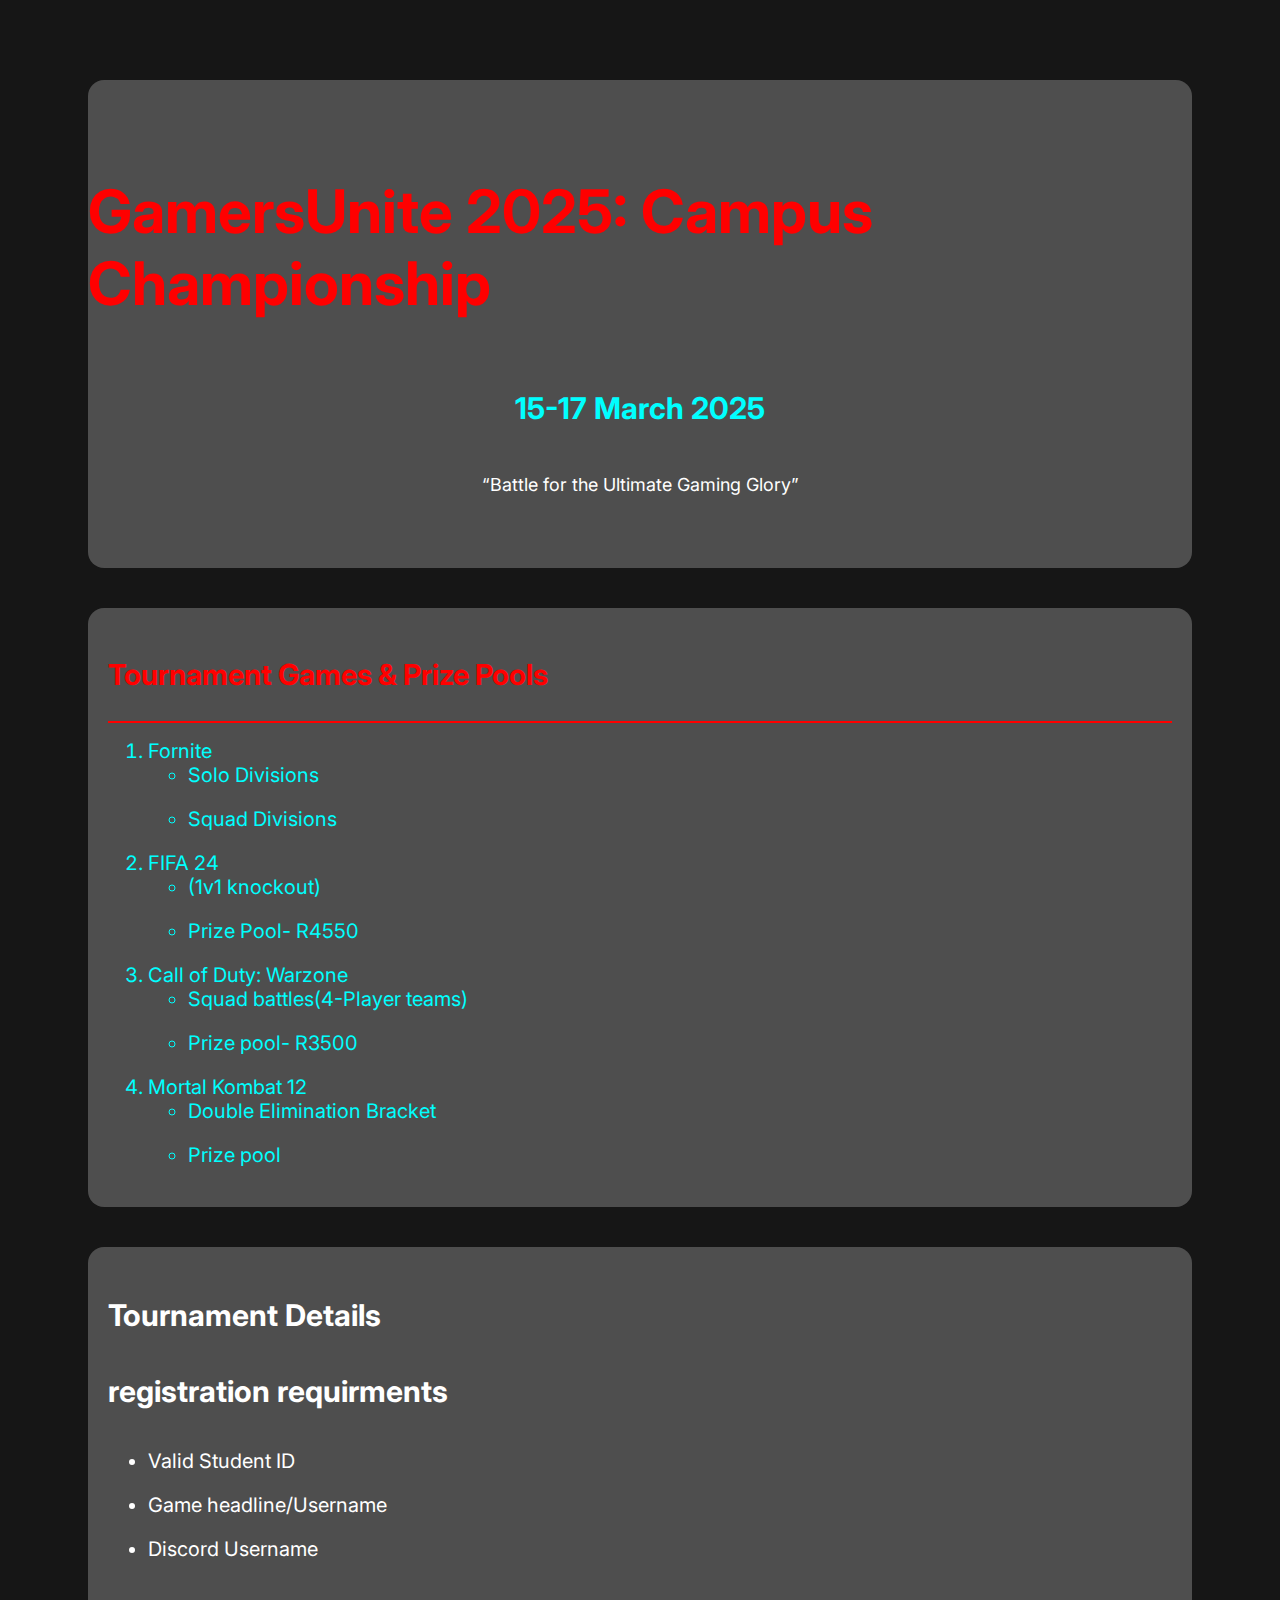
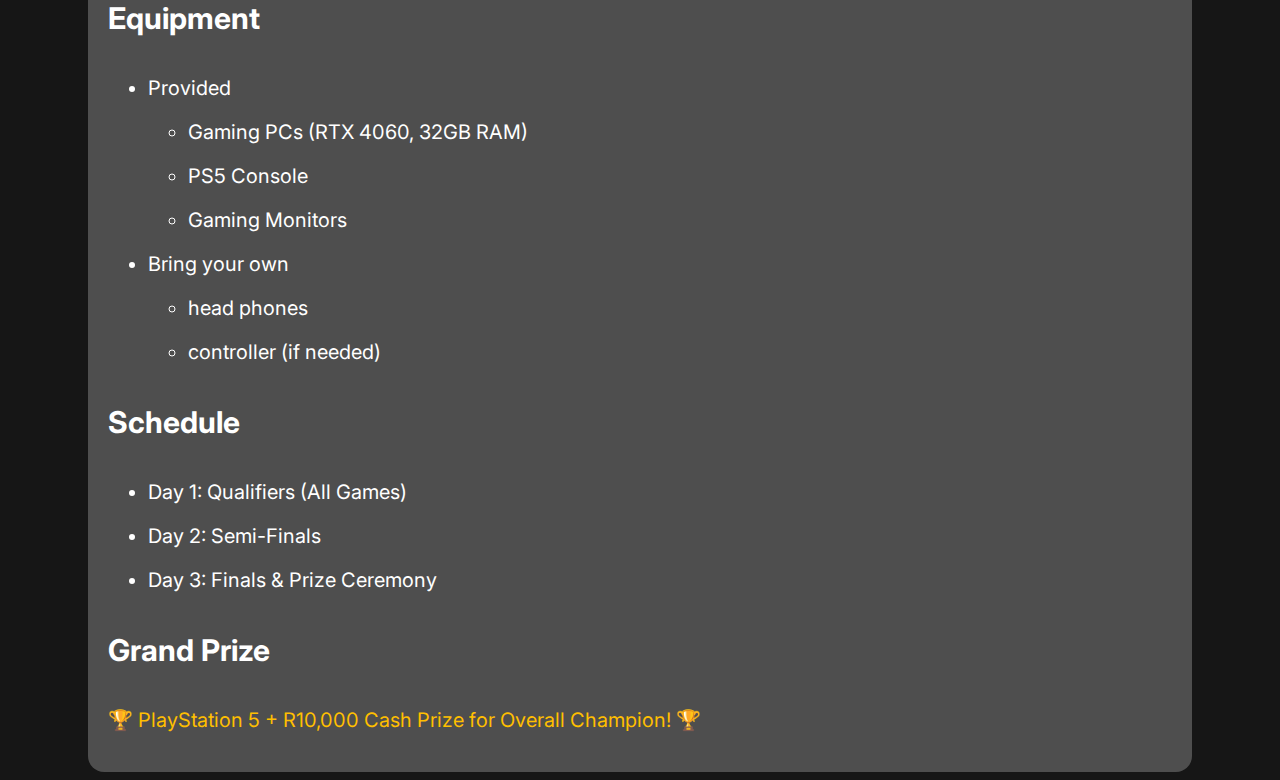
<file: WebTechAssignment/question1.html>
<!DOCTYPE html>
<html lang="en">
<head>
    <meta charset="UTF-8">
    <meta name="viewport" content="width=device-width, initial-scale=1.0">
    <link rel="stylesheet" href="CSS/question1.css">
    <title>Document</title>
</head>
<body>
    <!-- 1.1 Header Section -->
    <div class="heading">
        <div class="head-items">
            <h1>GamersUnite 2025: Campus Championship</h1>
            <h3>15-17 March 2025</h3>
            <p>“Battle for the Ultimate Gaming Glory”</p>
        </div>
    </div>
    <!-- 1.2 Game Categories -->
     <div class="Categories">
        <div class="Categorie-items">
            <h3 class="Categories-head">Tournament Games & Prize Pools</h3>
            <div class="line"></div>
            <div class="list-1">
                <ol>
                    <li>Fornite
                        <ul>
                            <li>Solo Divisions</li>
                            <li>Squad Divisions</li>
                        </ul>
                    </li>
                    <li>FIFA 24
                        <ul>
                            <li>(1v1 knockout)</li>
                            <li>Prize Pool- R4550</li>
                        </ul>
                    </li>
                    <li>Call of Duty: Warzone
                        <ul>
                            <li>Squad battles(4-Player teams)</li>
                            <li>Prize pool- R3500</li>
                        </ul>
                    </li>
                    <li>Mortal Kombat 12
                        <ul>
                            <li>Double Elimination Bracket</li>
                            <li>Prize pool</li>
                        </ul>
                    </li>
                </ol>
            </div>


        </div>
     </div>
<!-- 1.3 Tournament Information -->
    <div class="info">
        <div class="info-items">
            <div class="list-2">
                <h3>Tournament Details</h3>
                <h4>registration requirments</h4>
                <ul>
                    <li>Valid Student ID</li>
                    <li>Game headline/Username</li>
                    <li>Discord Username</li>
                </ul>

                <h4>Equipment</h4>
                <ul>
                    <li>Provided</li>
                        <ul>
                            <li>Gaming PCs (RTX 4060, 32GB RAM)</li>
                            <li>PS5 Console</li>
                            <li>Gaming Monitors</li>

                        </ul>
                    <li>Bring your own</li>
                        <ul>
                            <li>head phones</li>
                            <li>controller (if needed)</li>
                        </ul>
                </ul>

                <h4>Schedule</h4>
                <ul>
                    <li>Day 1: Qualifiers (All Games)</li>
                    <li>Day 2: Semi-Finals</li>
                    <li>Day 3: Finals & Prize Ceremony</li>

                </ul>
                <h4>Grand Prize</h4>
                <p style="color: rgb(255, 191, 0); font-size: 20px;">🏆 PlayStation 5 + R10,000 Cash Prize for Overall Champion! 🏆</p>

            </div>


            
            
        </div>
    </div>
</body>
</html>
</file>
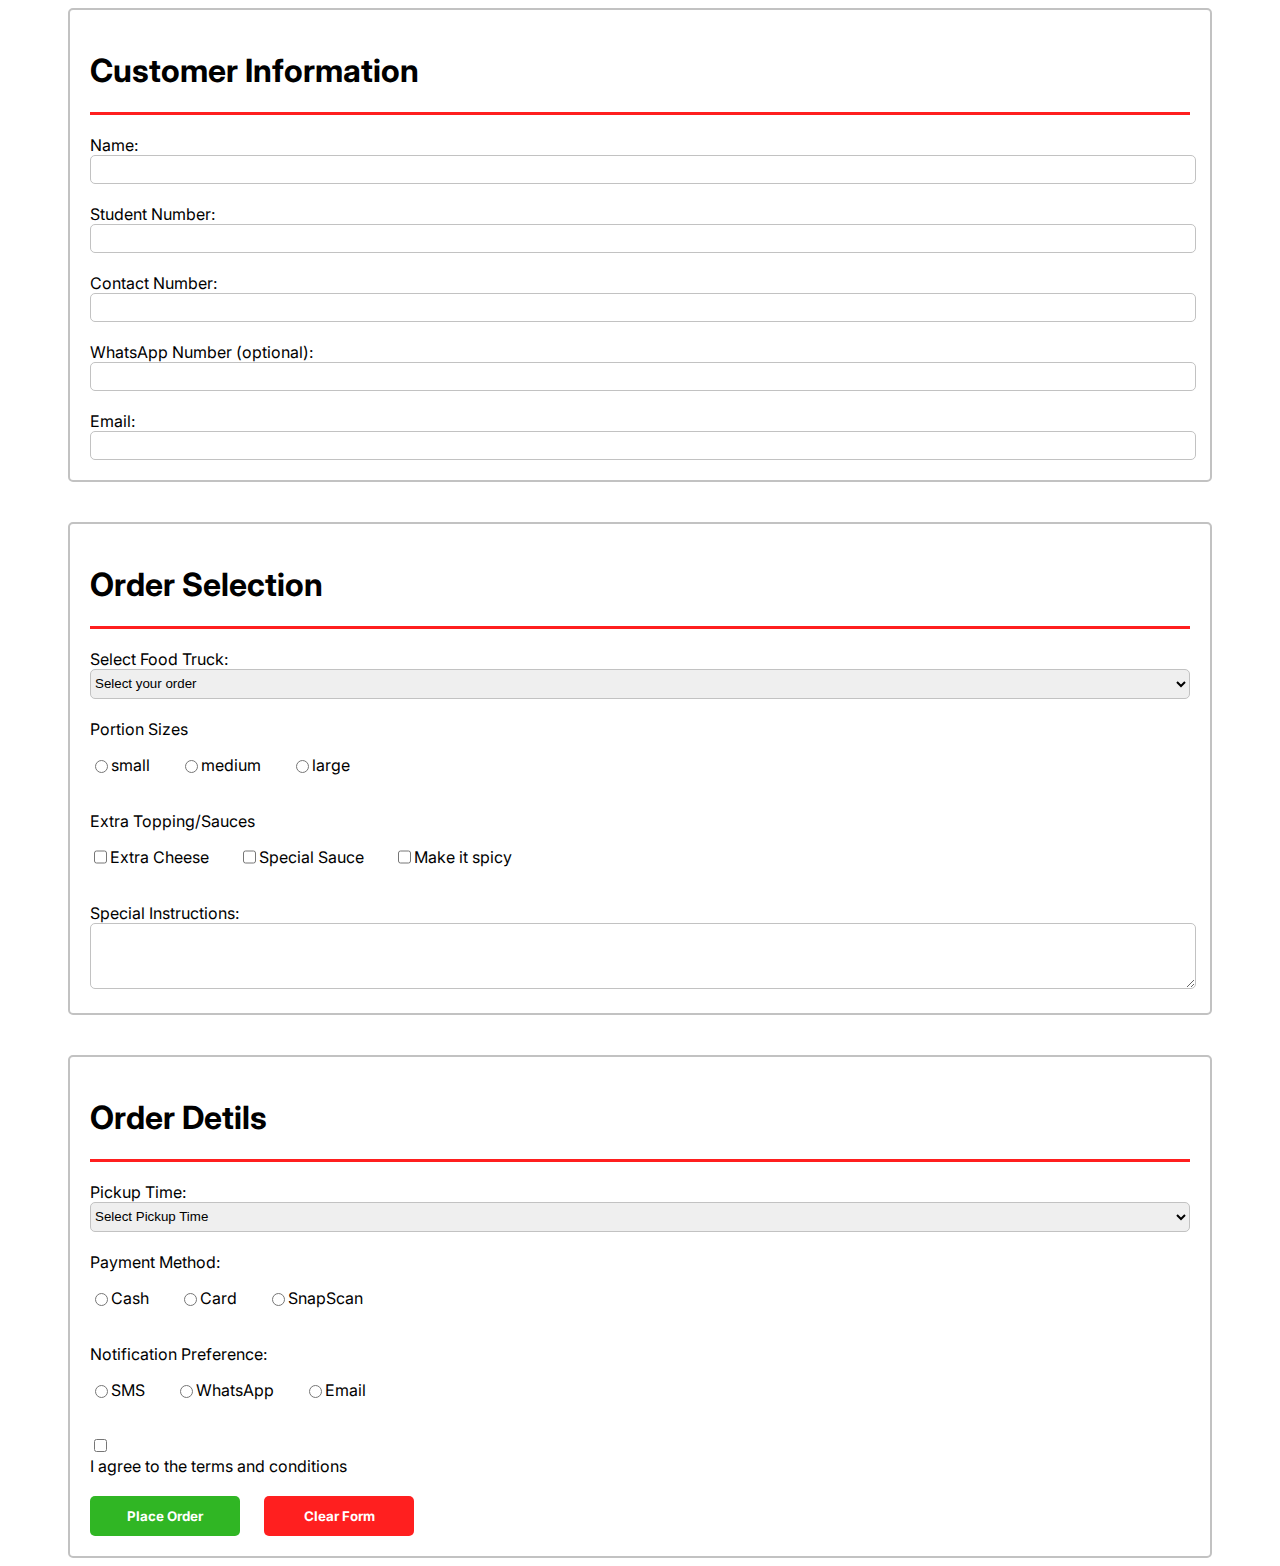
<file: WebTechAssignment/question2.html>
<!DOCTYPE html>
<html lang="en">
<head>
    <meta charset="UTF-8">
    <meta name="viewport" content="width=device-width, initial-scale=1.0">
    <link rel="preconnect" href="https://fonts.googleapis.com">
    <link rel="preconnect" href="https://fonts.gstatic.com" crossorigin>
    <link href="https://fonts.googleapis.com/css2?family=Open+Sans:ital,wght@0,300..800;1,300..800&family=Poppins:ital,wght@0,100;0,200;0,300;0,400;0,500;0,600;0,30p;0,800;0,900;1,100;1,200;1,300;1,400;1,500;1,600;1,30p;1,800;1,900&display=swap" rel="stylesheet">
    <link rel="stylesheet" href="CSS/question2.css">
    <title>Question 2</title>
</head>
<body>
    <div class="container">
        <div class="form-container">
            <h1>Customer Information</h1>
            <div class="line"></div>
            <form action="">
                <div class="form-group">
                    <label for="name">Name:</label><br>
                    <input type="text" id="name" name="name" required>
                </div>
                <div class="form-group">
                    <label for="number">Student Number:</label><br>
                    <input type="number" id="name" name="name" required>
                </div>
                <div class="form-group">
                    <label for="number">Contact Number:</label><br>
                    <input type="number" id="name" name="name" required>
                </div>
                <div class="form-group">
                    <label for="number">WhatsApp Number (optional):</label><br>
                    <input type="number" id="name" name="name" required>
                </div>
                <div class="form-group">
                    <label for="email">Email:</label><br>
                    <input type="email" id="name" name="name" required>
                </div>
            </form>
        </div>
    </div>

    <div style="margin-top: 40px;" class="container">
        <div class="form-container">
            <h1>Order Selection</h1>
            <div class="line" style="margin-bottom: 20px;"></div>
            <label for="text">Select Food Truck:</label><br>
            <select class="select" name="order" id="order">
                <option value="" disabled selected>Select your order</option>
                <option value="1">Order 1</option>
                <option value="2">Order 2</option>
                <option value="3">Order 3</option>
                <option value="4">Order 4</option>
            </select><br><br>
            <label for="text">Portion Sizes</label><br>
            <div class="radio">
                <div style="display: flex;"><input type="radio"><p>small</p></div>
                <div style="display: flex;"><input type="radio"><p>medium</p></div>
                <div style="display: flex;"><input type="radio"><p>large</p></div>
            </div>
            <br>

            <label for="text">Extra Topping/Sauces</label><br>
            <div class="radio">
                <div style="display: flex;"><input type="checkbox"><p>Extra Cheese</p></div>
                <div style="display: flex;"><input type="checkbox"><p>Special Sauce</p></div>
                <div style="display: flex;"><input type="checkbox"><p>Make it spicy</p></div>
            </div>

            <br>
            <label for="text">Special Instructions:</label><br>
            <textarea name="Instructions" id="inst"></textarea>
        </div>
    </div>

    <div style="margin-top: 40px;" class="container">
        <div class="form-container">
            <h1>Order Detils</h1>
            <div class="line" style="margin-bottom: 20px;"></div>
            <label for="text">Pickup Time:</label><br>
            <select class="select" name="order" id="order">
                <option value="" disabled selected>Select Pickup Time</option>
                <option value="1">Order 1</option>
                <option value="2">Order 2</option>
                <option value="3">Order 3</option>
                <option value="4">Order 4</option>
            </select><br><br>
            <label for="text">Payment Method:</label><br>
             <div class="radio">
                <div style="display: flex;"><input type="radio"><p>Cash</p></div>
                <div style="display: flex;"><input type="radio"><p>Card</p></div>
                <div style="display: flex;"><input type="radio"><p>SnapScan</p></div>
            </div>
            <br>
            <label for="text">Notification Preference:</label><br>
             <div class="radio">
                <div style="display: flex;"><input type="radio"><p>SMS</p></div>
                <div style="display: flex;"><input type="radio"><p>WhatsApp</p></div>
                <div style="display: flex;"><input type="radio"><p>Email</p></div>
            </div>
            <br>
            <input type="checkbox" id="terms" name="terms" required><br>
            <label for="terms">I agree to the terms and conditions</label><br><br>
            <div class="buttons">
                <button type="submit" class="btn">Place Order</button>
                <button type="reset" class="btn2">Clear Form</button>
            </div>
        </div>
    </div>
</body>
</html>
</file>
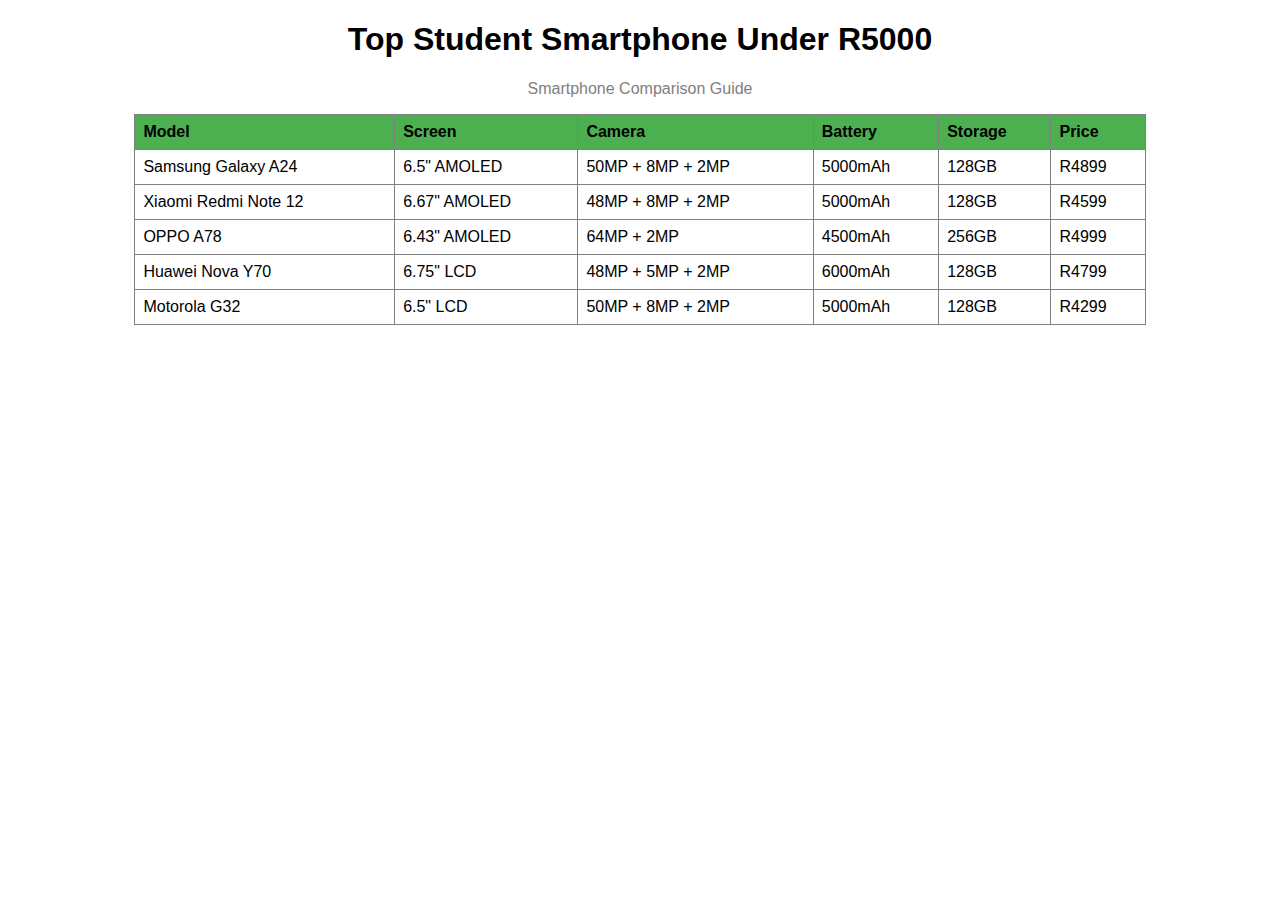
<file: WebTechAssignment/question3.html>
<!DOCTYPE html>
<html lang="en">
<head>
    <meta charset="UTF-8">
    <meta name="viewport" content="width=device-width, initial-scale=1.0">
    <title>question 3</title>
</head>
<body>
    <style>
        th{
            text-align: left;
            color: black;
        }
    </style>
    <h1 style="text-align: center; font-family: Arial, sans-serif;">Top Student Smartphone Under R5000</h1>
    <p style="text-align: center; font-family: Arial, sans-serif; color: gray;">Smartphone Comparison Guide</p>
<table border="1" cellspacing="0" cellpadding="8" align="center" style="width: 80%; margin: auto; border-collapse: collapse; font-family: Arial, sans-serif;">
  <thead>
    <tr style="background-color: #4CAF50; color: white;">
      <th>Model</th>
      <th>Screen</th>
      <th>Camera</th>
      <th>Battery</th>
      <th>Storage</th>
      <th>Price</th>
    </tr>
  </thead>
  <tbody>
    <tr>
      <td>Samsung Galaxy A24</td>
      <td>6.5" AMOLED</td>
      <td>50MP + 8MP + 2MP</td>
      <td>5000mAh</td>
      <td>128GB</td>
      <td>R4899</td>
    </tr>
    <tr>
      <td>Xiaomi Redmi Note 12</td>
      <td>6.67" AMOLED</td>
      <td>48MP + 8MP + 2MP</td>
      <td>5000mAh</td>
      <td>128GB</td>
      <td>R4599</td>
    </tr>
    <tr>
      <td>OPPO A78</td>
      <td>6.43" AMOLED</td>
      <td>64MP + 2MP</td>
      <td>4500mAh</td>
      <td>256GB</td>
      <td>R4999</td>
    </tr>
    <tr>
      <td>Huawei Nova Y70</td>
      <td>6.75" LCD</td>
      <td>48MP + 5MP + 2MP</td>
      <td>6000mAh</td>
      <td>128GB</td>
      <td>R4799</td>
    </tr>
    <tr>
      <td>Motorola G32</td>
      <td>6.5" LCD</td>
      <td>50MP + 8MP + 2MP</td>
      <td>5000mAh</td>
      <td>128GB</td>
      <td>R4299</td>
    </tr>
  </tbody>
</table>
</body>
</html>
</file>
<file: WebTechAssignment/CSS/question1.css>
@import url('https://fonts.googleapis.com/css2?family=Inter:ital,opsz,wght@0,14..32,100..900;1,14..32,100..900&family=Open+Sans:ital,wght@0,300..800;1,300..800&family=Poppins:ital,wght@0,100;0,200;0,300;0,400;0,500;0,600;0,700;0,800;0,900;1,100;1,200;1,300;1,400;1,500;1,600;1,700;1,800;1,900&display=swap');

body{
    background-color: rgb(22, 22, 22);
    font-family: Inter;
}
.heading{
    background-color: rgb(78, 78, 78);
    margin-top: 80px;
    margin-left: 80px;
    margin-right: 80px;
    border-radius: 1rem;
}

.head-items{
    width: 100%;
    padding-top: 5%;
    padding-bottom: 5%;
    display: flex;
    flex-direction: column;
    align-items: center;
    justify-content: center;

}

.head-items h1{
    font-size:60px ;
    color:red;
}
.head-items h3{
    font-size:30px ;
    color: aqua;


}
.head-items p{
    font-size:18px ;
    color: white;

}

.Categories{
    background-color: rgb(78, 78, 78);
    margin-left: 80px;
    margin-right: 80px;
    margin-top: 40px;
    border-radius: 1rem;
}

.Categorie-items{
    padding: 20px;
}

.Categories-head{
    font-weight: bold;
    color: red;
   
    text-align: left;
    font-size: 29px;

}

.line{
    border-bottom: 2px solid red;
    width: 100%;
}

.list-1 li  {
    color:aqua;
    margin-bottom: 20px;
    font-size: 20px;
}

.info{
    background-color: rgb(78, 78, 78);
    margin-left: 80px;
    margin-right: 80px;
    margin-top: 40px;
    border-radius: 1rem;
    padding: 20px;
}

.list-2 li, h3, h4{
    color: white;
}

.list-2 h3, h4{
    font-size: 30px;
}

.list-2 li{
    font-size: 20px;
    margin-bottom: 20px;
}
</file>
<file: WebTechAssignment/CSS/question2.css>
@import url('https://fonts.googleapis.com/css2?family=Inter:ital,opsz,wght@0,14..32,100..900;1,14..32,100..900&family=Open+Sans:ital,wght@0,300..800;1,300..800&family=Poppins:ital,wght@0,100;0,200;0,300;0,400;0,500;0,600;0,700;0,800;0,900;1,100;1,200;1,300;1,400;1,500;1,600;1,700;1,800;1,900&display=swap');
body{
    font-family: Inter;
}
.container{
    width: 100%;
    height: 100%;
    display: flex;
    justify-content: center;
    align-items: center;
}

.form-container{
    width: 1100px;
    border: 2px solid rgb(194, 194, 194);
    border-radius: 5px;
    padding: 20px;
    align-items: center;
    justify-content: center;
}

.line{
    border-bottom: 3px solid rgb(255, 31, 31);
}

#name{
    width: 100%;
    height: 25px;
    border-radius: 5px;
    border: 1px solid rgb(194, 194, 194);
}

.form-group{
    margin-top: 20px;
}

h1{
    font-family: Inter;
}

select{
    width: 100%;
    height: 30px;
     border-radius: 5px;
    border: 1px solid rgb(194, 194, 194);
}

.radio{
    display: flex;
    gap: 30px;
}

textarea{
    width: 100%;
    height: 60px;
    border-radius: 5px;
    border: 1px solid rgb(194, 194, 194);

}

.btn{
    width: 150px;
    height: 40px;
    border-radius: 5px;
    border: none;
    background-color: rgb(48, 182, 36);
    color: white;
    font-weight: bold;
    font-family: Inter;
    margin-right: 20px;
}

.btn2{
    width: 150px;
    height: 40px;
    border-radius: 5px;
    border: none;
    background-color: rgb(255, 31, 31);
    color: white;
    font-weight: bold;
    font-family: Inter;
}
</file>
